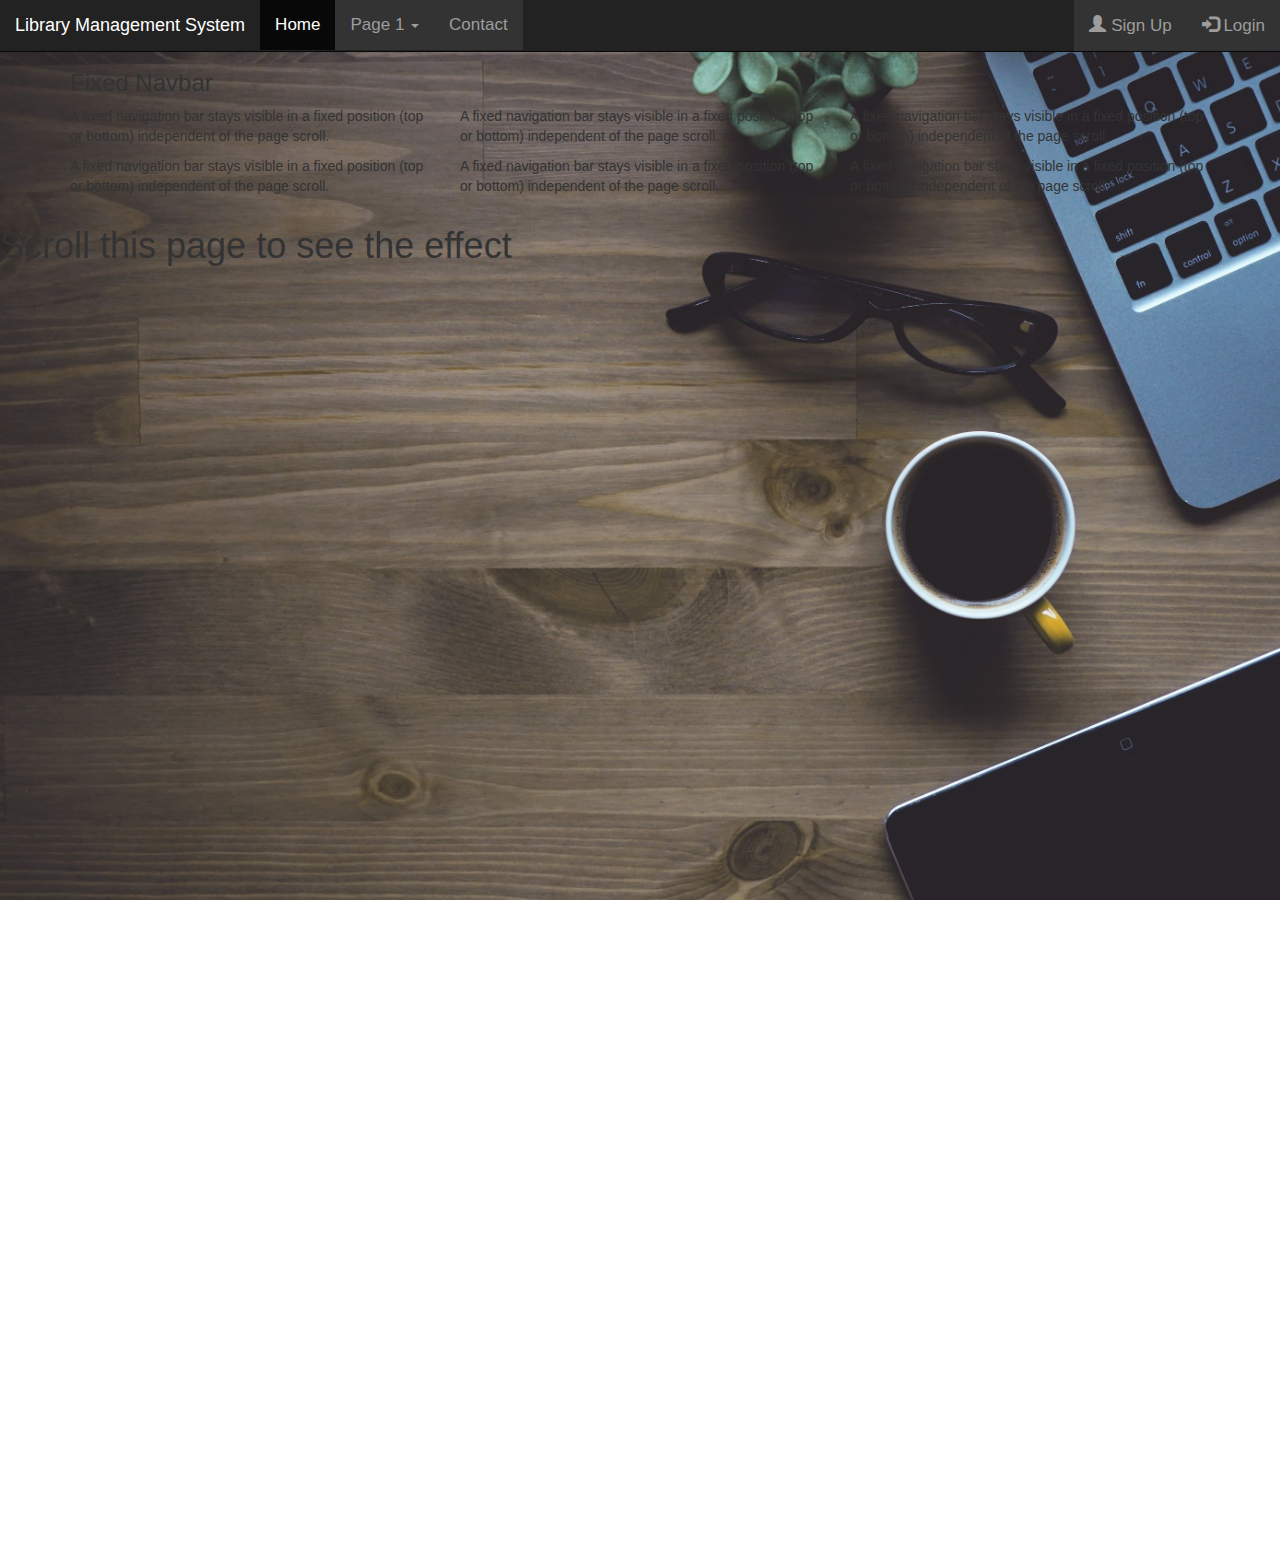
<file: index.html>
<!DOCTYPE html>
<html lang="en">
<head>
  <title></title>
  <meta charset="utf-8">
  <meta name="viewport" content="width=device-width, initial-scale=1">
  <link rel="stylesheet" href="https://maxcdn.bootstrapcdn.com/bootstrap/3.4.1/css/bootstrap.min.css">
  <script src="https://ajax.googleapis.com/ajax/libs/jquery/3.5.1/jquery.min.js"></script>
  <script src="https://maxcdn.bootstrapcdn.com/bootstrap/3.4.1/js/bootstrap.min.js"></script>
  <link rel="stylesheet" type="text/css" href="theme.css">
</head>
<body style="height: 1500px">
 <nav class=" navbar navbar-inverse navbar-fixed-top">
  <div class="container-fluid">
    <div class="navbar-header">
      <a class="navbar-brand" href="#">Library Management System</a>
    </div>
    <ul class="nav navbar-nav">
      <li class="active"><a href="#">Home</a></li>
      <li class="dropdown"><a class="dropdown-toggle" data-toggle="dropdown" href="#">Page 1 <span class="caret"></span></a>
        <ul class="dropdown-menu">
          <li><a href="#">Page 1-1</a></li>
          <li><a href="#">Page 1-2</a></li>
          <li><a href="#">Page 1-3</a></li>
        </ul>
      </li>
      <li><a href="contact.html">Contact</a></li>
    </ul>
    <ul class="nav navbar-nav navbar-right">
      <li><a href="signup.html"><span class="glyphicon glyphicon-user"></span> Sign Up</a></li>
      <li><a href="login.html"><span class="glyphicon glyphicon-log-in"></span> Login</a></li>
    </ul>
  </div>
</nav>
  
 <div class="container" style="margin-top:50px">
  <h3>Fixed Navbar</h3>
  <div class="row">
    <div class="col-md-4">
      <p>A fixed navigation bar stays visible in a fixed position (top or bottom) independent of the page scroll.</p>
      <p>A fixed navigation bar stays visible in a fixed position (top or bottom) independent of the page scroll.</p>    
    </div>
    <div class="col-md-4"> 
      <p>A fixed navigation bar stays visible in a fixed position (top or bottom) independent of the page scroll.</p>
      <p>A fixed navigation bar stays visible in a fixed position (top or bottom) independent of the page scroll.</p>
    </div>
    <div class="col-md-4"> 
      <p>A fixed navigation bar stays visible in a fixed position (top or bottom) independent of the page scroll.</p>
      <p>A fixed navigation bar stays visible in a fixed position (top or bottom) independent of the page scroll.</p> 
    </div>
  </div>
</div>

<h1>Scroll this page to see the effect</h1>

 
</body>
</html>
</file>
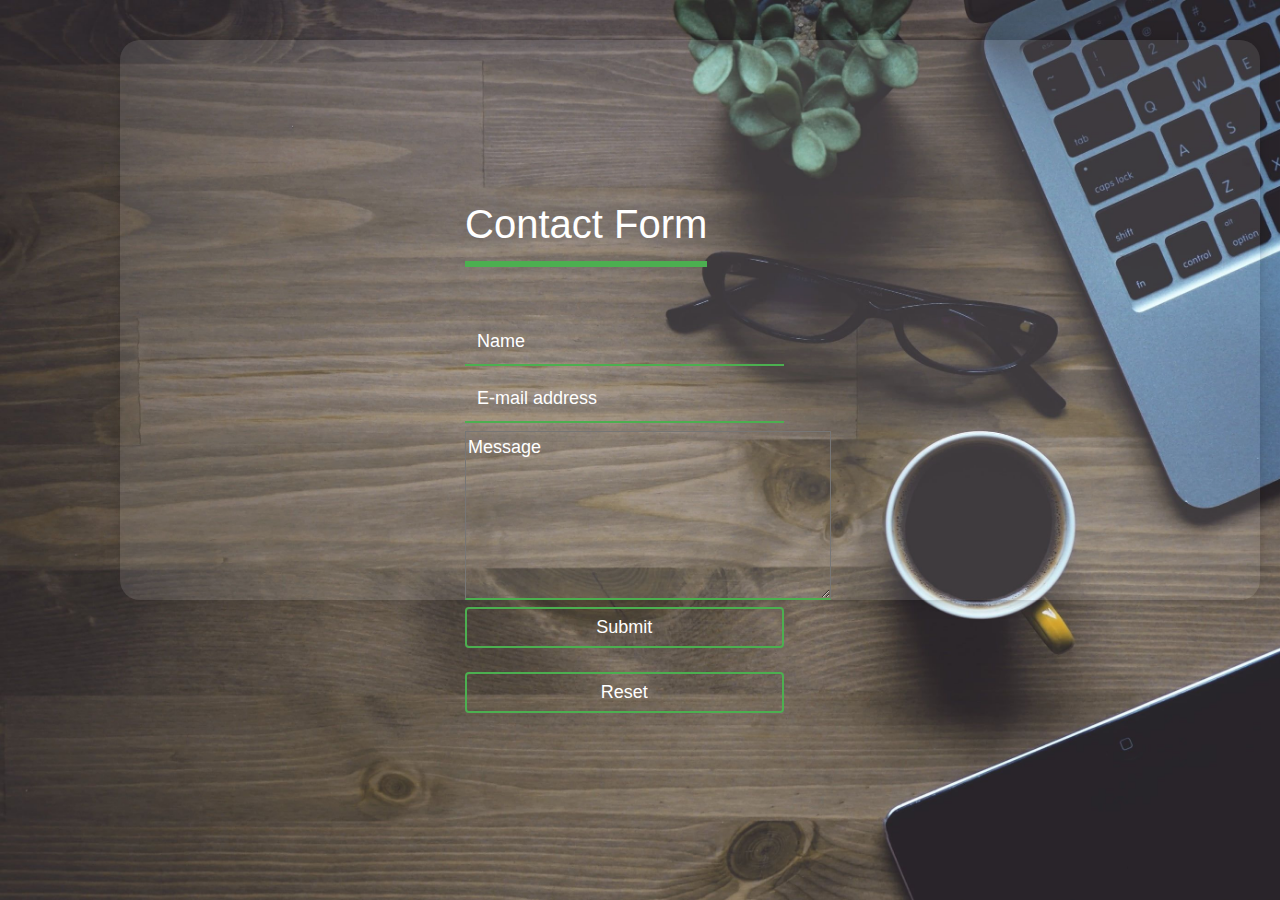
<file: contact.html>
<!DOCTYPE html>
<html>
<head>
	<title></title>
	   <link rel="stylesheet" href="https://maxcdn.bootstrapcdn.com/bootstrap/4.5.0/css/bootstrap.min.css">
	   <link rel="stylesheet" type="text/css" href="theme.css">
</head>
<body>
 <div class="container cont2">
 <div class="login-box">
		<h1 align="center">Contact Form</h1>
        <form method="post" action="contact.php">
          <div class="textbox"> 
            <input type="text" name="name" class="txt" placeholder="Name" required="">
          </div>
          <div class="textbox">
            <input type="text" name="mail" class="txt" placeholder="E-mail address" required="">
          </div>
           
            <textarea  placeholder="Message" required="" rows="6" cols="33" style=" background: transparent;font-size: 18px; border-bottom:  2px solid #4caf50;"></textarea>
          
          <input type="submit" name="send" value="Submit" class="btn" ><br><br>
          <input type="reset" name="reset" value="Reset" class="btn" >
        </form>
  </div>
  </div>
</body>
</html>
</file>
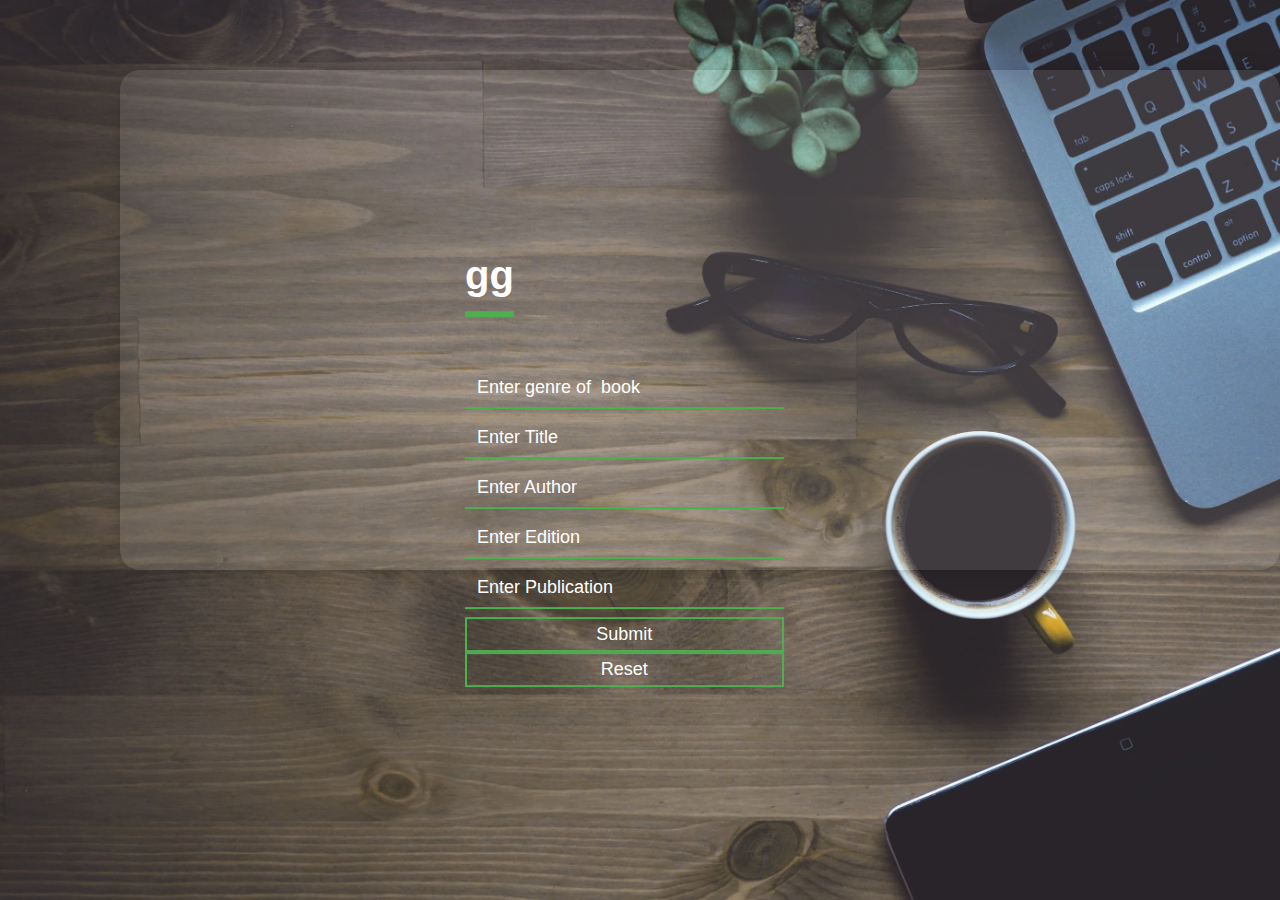
<file: EnterBooks.html>
<!DOCTYPE HTML>
<html>
<head>
	<title></title>
	<link rel="stylesheet" type="text/css" href="theme.css">
</head>
<body>
	<div class="container cont1">
    <div class="login-box">
		<h1 align="center">gg</h1>
	    <form method="post" action="bookdetail.php">
            <div class="textbox">
                <input id="" name="genre" type="text" placeholder="Enter genre of  book" required=""> 
            </div>
            <div class="textbox">
	            <input id="" type="text" name="title"  placeholder="Enter Title" required="">
            </div>
            <div class="textbox">
                <input id="" name="author" type="text" placeholder="Enter Author" required=""> 
            </div>
            <div class="textbox">
	            <input id="" type="text" name="edition"  placeholder="Enter Edition" required="">
            </div> 
            <div class="textbox">
	            <input id="" type="text" name="publication"  placeholder="Enter Publication" required="">
            </div> 
            <input type="submit" name="Submit"  class=" btn"><br>
            <input type="reset" name="Reset"   class=" btn">

    
        </form>
    </div>
  </div>
</body>
</html>
</file>
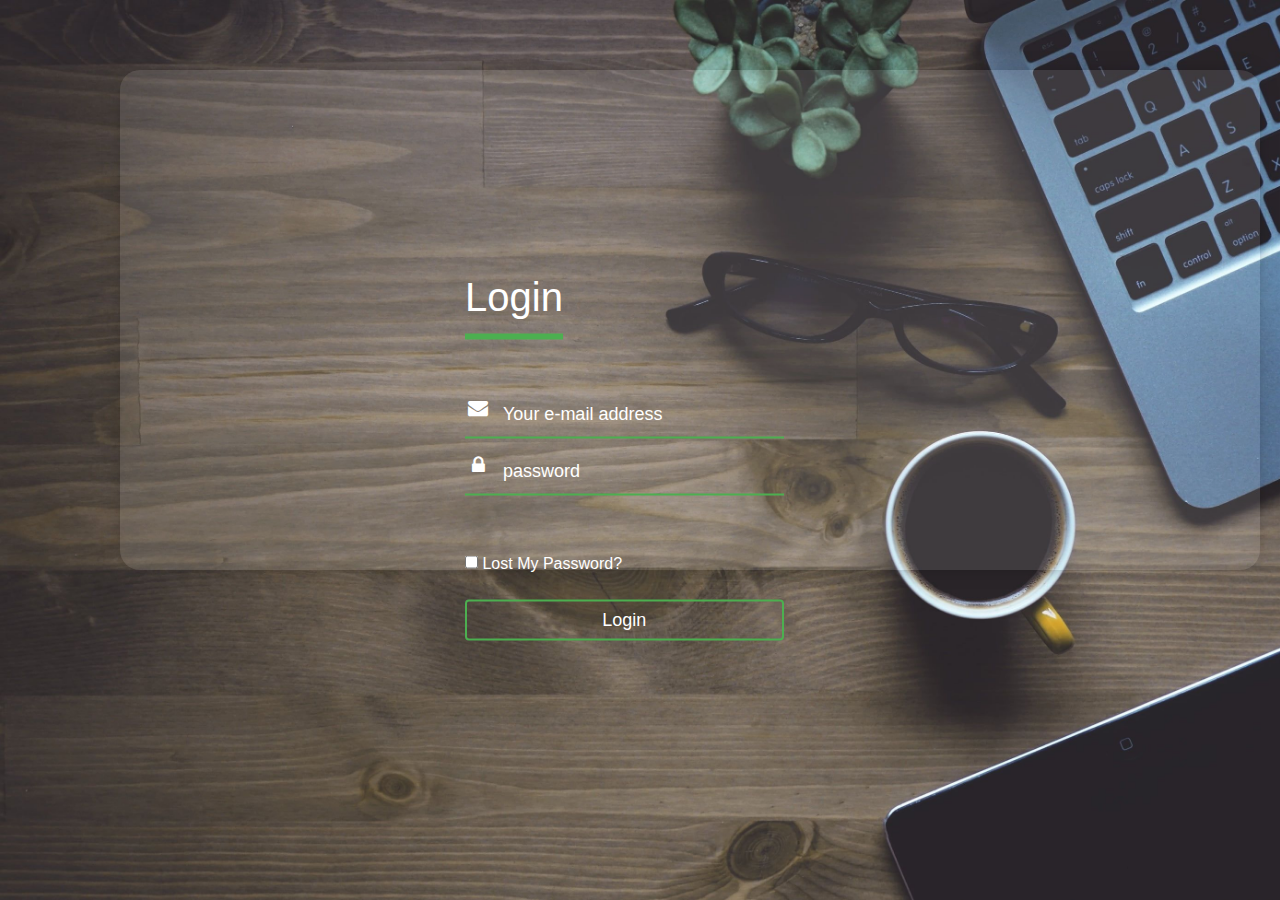
<file: login.html>
<!DOCTYPE html>
<html>
<head>
	<title></title>
	<link rel="stylesheet" href="https://maxcdn.bootstrapcdn.com/bootstrap/4.5.0/css/bootstrap.min.css">
	<link rel="stylesheet" type="text/css" href="theme.css">
</head>
<body>
  <div class="container cont1">
    <div class="login-box">
		<h1 align="center"> Login</h1>
	    <form method="post" action="login.php">
            <div class="textbox">
	            <input id="email" type="text" name="mail"  placeholder="Your e-mail address" required="">
	            <i class="fa fa-envelope" aria-hidden="true"></i>
            </div>
            <div class="textbox">
                <input id="password" name="pwd" type="password" placeholder="password" required="">
                <i class="fa fa-lock" aria-hidden="true"></i>
            </div><br><br>
            <input type="checkbox" name="lost"> Lost My Password?<br><br> 
            <input type="submit" name="sign" value="Login" class=" btn">
    
        </form>
    </div>
</div> 
</body>
</html>
</file>
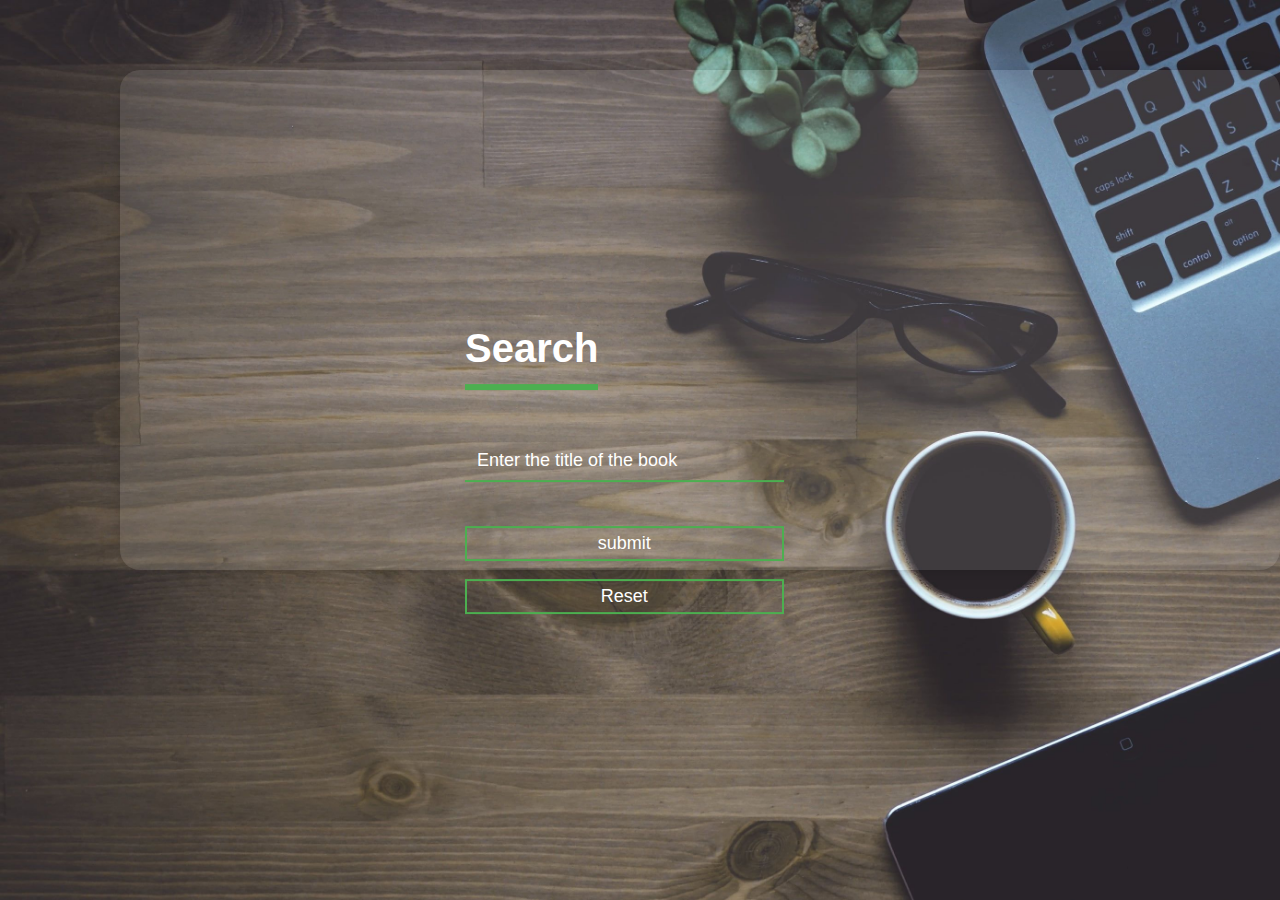
<file: search.html>
<!DOCTYPE html>
<html>
<head>
	<title></title>
	<link rel="stylesheet" type="text/css" href="theme.css">
</head>
<body>
	<div class="container cont1">
    <div class="login-box">
		<h1 align="center">Search</h1>
  <form action = "display.php" method="post">
  	<div class="textbox">
<input type="text" name="search" placeholder="Enter the title of the book ">
</div>
<br></br>
<input type="submit" value="submit" class="btn"><br><br>
<input type="reset" value="Reset" class="btn">
</form>
</div>
</div>
</body>
</html>
</file>
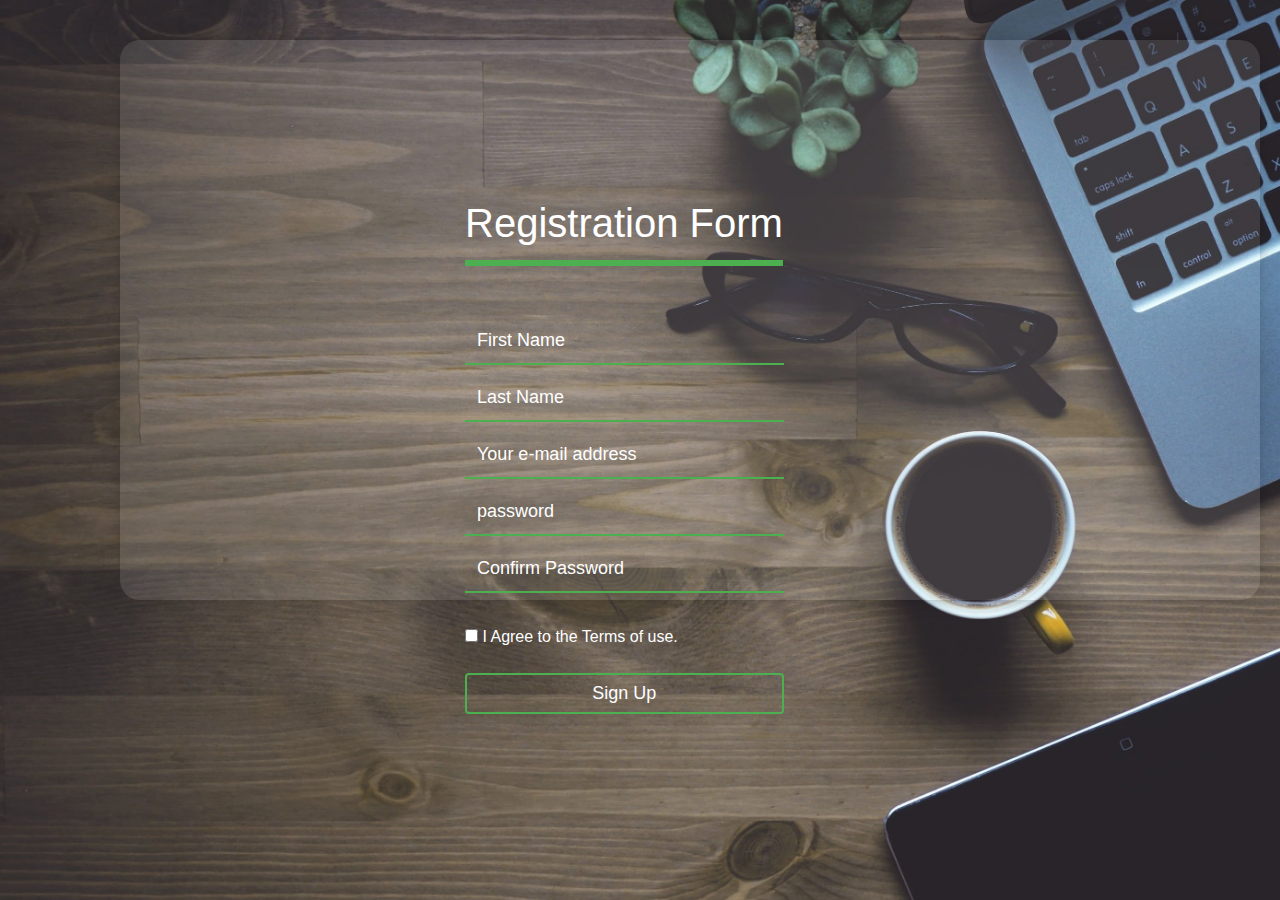
<file: signup.html>
<!DOCTYPE html>
<html>
<head>
	<title></title>
	   <link rel="stylesheet" href="https://maxcdn.bootstrapcdn.com/bootstrap/4.5.0/css/bootstrap.min.css">
	   <link rel="stylesheet" type="text/css" href="theme.css">
</head>
<body>
 <div class="container cont2">
 <div class="login-box">
		<h1 align="center">Registration Form</h1>
        <form method="post" action="signup.php">
          <div class="textbox"> 
            <input type="text" name="fname" class="txt" placeholder="First Name" required="">
          </div>
          <div class="textbox">
            <input type="text" name="lname" class="txt" placeholder="Last Name" required="">
          </div>
          <div class="textbox">
            <input id="email" type="text" name="mail" class="txt" placeholder="Your e-mail address" required="">
          </div>
          <div class="textbox">
            <input id="password" class="txt" name="pwd" type="password" placeholder="password" required="">
          </div>
          <div class="textbox">
            <input id="passconfirm" type="password" name="pwd" class="txt" placeholder="Confirm Password" required="">
          </div><br> 
          <input type="checkbox" name="agree" required=""> I Agree to the Terms of use.<br><br>	
          <input type="submit" name="sign" value="Sign Up" class="btn" >
        </form>
  </div>
  </div>
</body>
</html>
</file>
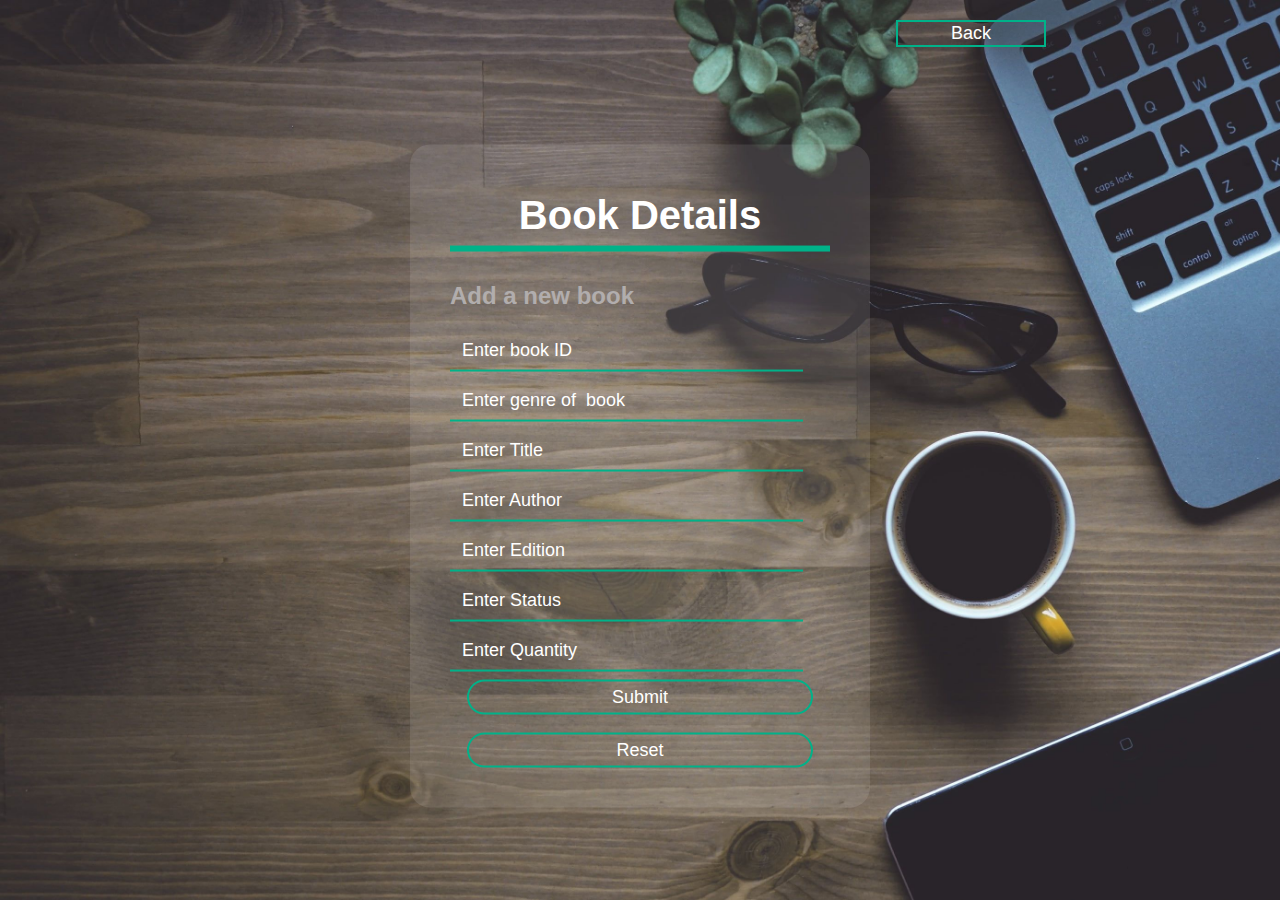
<file: newProject/EnterBooks.html>
<!DOCTYPE HTML>
<html>
<head>
	 <title>NetLibrarian.com</title>
	<link rel="stylesheet" type="text/css" href="theme1.css">
    <style>
        .btn1
          {
            width: 10%;
            background: none;
            border: 2px solid #00b289;
            color: #fff;
            padding-left: 10px;
            padding-right: 10px;
            font-size:18px;
            cursor: pointer;
          }
          .form-btn{
             position: absolute;
              left: 70%;
          } 
          h1,h2{
            font-family: Arial, Helvetica, sans-serif;
          }
    </style>
</head>
<body>
	<div class="container">
    <div class="form-btn"> 
    <form action="" method="post">
      <button class="btn1" style="margin-top: 20px;   width: 150px;" name="back"><a href="admin_books.php" style="color: #fff; text-decoration: none;">Back</a></button>
    </form>
    </div>
    <div class="login-box" style=" top: 50%;">
		<h1 align="center">Book Details</h1>
        <h2 style="color:#b1adad;">Add a new book</h2>
	    <form method="post" action="bookdetail.php">
             <div class="textbox">
                <input id="" name="book_id" type="text" placeholder="Enter book ID" required=""> 
            </div>
            <div class="textbox">
                <input id="" name="genre" type="text" placeholder="Enter genre of  book" required=""> 
            </div>
            <div class="textbox">
	            <input id="" type="text" name="title"  placeholder="Enter Title" required="">
            </div>
            <div class="textbox">
                <input id="" name="author" type="text" placeholder="Enter Author" required=""> 
            </div>
            <div class="textbox">
	            <input id="" type="text" name="edition"  placeholder="Enter Edition" required="">
            </div> 
            <div class="textbox">
	            <input id="" type="text" name="status"  placeholder="Enter Status" required="">
            </div> 
            <div class="textbox">
                <input id="" type="text" name="quantity"  placeholder="Enter Quantity" required="">
            </div> 
            <input type="submit" name="Submit"  class=" btn"><br> 
            <input type="reset" name="Reset"   class=" btn">

    
        </form>
    </div>
  </div>
</body>
</html>
</file>
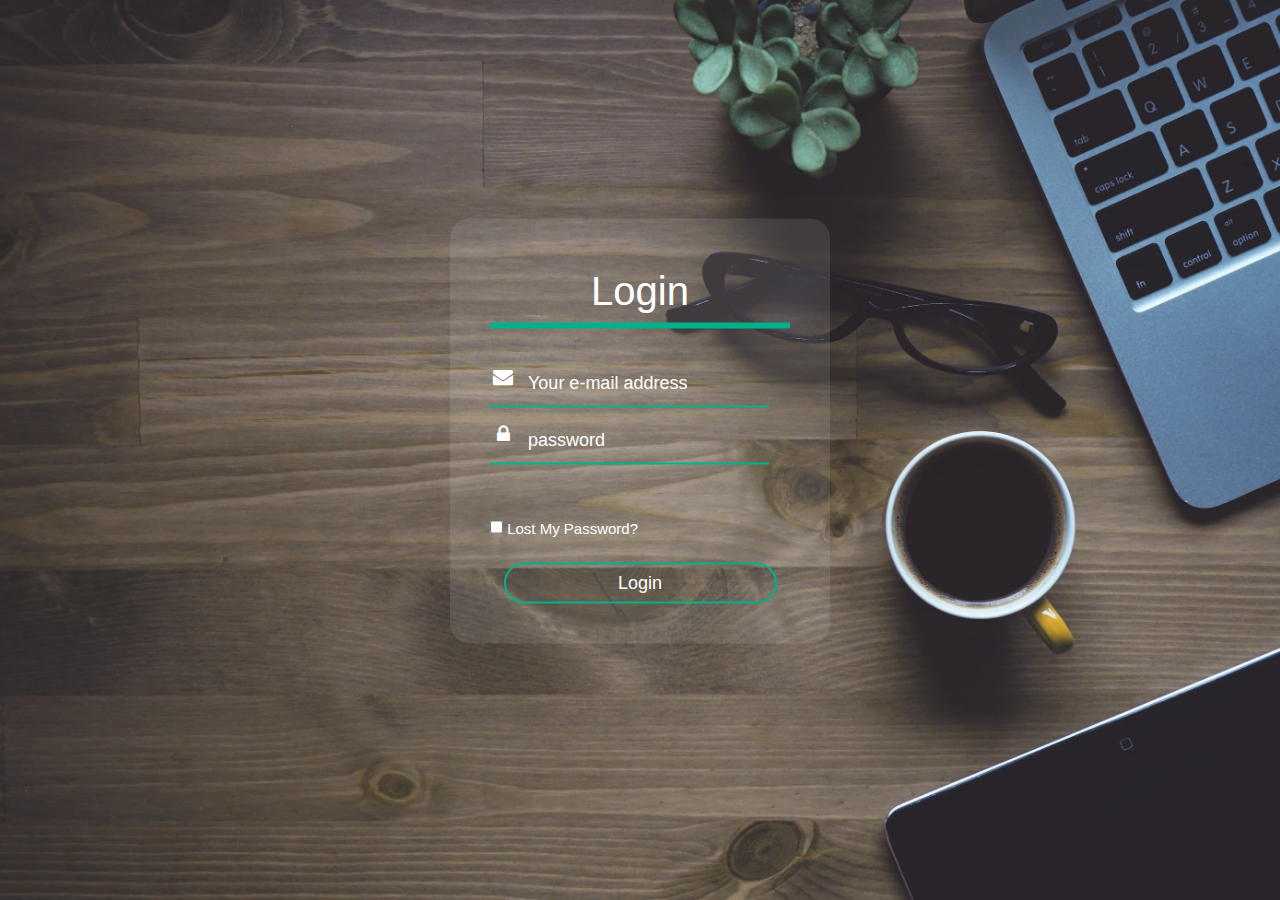
<file: newProject/login.html>
<!DOCTYPE html>
<html>
<head>
	 <title>NetLibrarian.com</title>
	<link rel="stylesheet" href="https://maxcdn.bootstrapcdn.com/bootstrap/4.5.0/css/bootstrap.min.css">
	<link rel="stylesheet" type="text/css" href="theme1.css">
     <link rel="stylesheet" href="https://www.w3schools.com/w3css/4/w3.css">
</head>
<body>
 
    <div class="login-box">
		<h1 align="center"> Login</h1>
	    <form method="post" action="login.php">
            <div class="textbox">
	            <input id="email" type="text" name="mail"  placeholder="Your e-mail address" required="">
	            <i class="fa fa-envelope" aria-hidden="true"></i>
            </div>
            <div class="textbox">
                <input id="password" name="pwd" type="password" placeholder="password" required="">
                <i class="fa fa-lock" aria-hidden="true"></i>
            </div><br><br>
            <input type="checkbox" name="lost"> Lost My Password?<br><br> 
            <input type="submit" name="sign" value="Login" class=" btn">
    
        </form>
    </div>
 
</body>
</html>
</file>
<file: theme.css>
@import "https://stackpath.bootstrapcdn.com/font-awesome/4.7.0/css/font-awesome.min.css";

body {
  background-image: url("background.jpg");
  background-repeat: no-repeat;
  background-position: center ;
  background-attachment: fixed;
  background-size: cover;
   
}

body {
  margin: 0;
  font-family: Arial, Helvetica, sans-serif;
}

 .navbar-nav {
  overflow: hidden;
  background-color: #333;
} 

.navbar-nav a {
  color: #fff;
  text-align: center;
  padding: 14px 16px;
  text-decoration: none;
  font-size: 17px;
}

img {
  border: 1px solid #hover;
  border-radius: 4px;
  padding: 5px;
}

img:hover {
  box-shadow: 0 0 2px 1px rgba(0, 140, 186, 0.5);
}



.login-box
{
 width: 350px;
 position: absolute;
 top: 50%;
 left: 50%;
 transform: translate(-50%,-50%);
 color: #fff;
}
.login-box h1
{
  float: left;
  font-size: 40px;
  border-bottom: 6px solid #4caf50;
  margin-bottom: 50px;
  padding: 13px 0;
}
.textbox
{
 width: 91%;
 overflow: hidden;
 font-size: 20px;
 padding: 8px 0;
 margin: 8px 0;
 border-bottom: 2px solid #4caf50;
}
.textbox i
{
  width: 26px;
  float: left;
  text-align: center;
}
.textbox  input
{
 border: none;
 outline: none;
 background: none;
 color: white;
 font-size: 18px;
 width: 80%;
 float: center;
 margin: 0 10px;
}
.btn
{
 width: 91%;
 background: none;
 border: 2px solid #4caf50;
 color: #fff;
 padding: 5px;
 font-size: 18px;
 cursor: pointer;
} 
::placeholder 
{
 color: #fff;
}
.cont{
  margin-top:120px;
  background-color:rgba(255,255,255,0.5);
  padding:90px;
  border-radius:20px;
  box-shadow:0px 0px 29px -15px rgba(0,0,0,0.75);
}

.cont1{
  margin-top:70px;
  margin-right: 0px;
  margin-left: 120px;
  background-color:rgba(255,255,255,0.1);
  padding:250px;
  border-radius:20px;
  box-shadow:0px 0px 29px -15px rgba(0,0,0,0.75);
}
.cont2{
  margin-top:40px;
  margin-right: 0px;
  margin-left: 120px;
  background-color:rgba(255,255,255,0.1);
  padding:280px;
  border-radius:20px;
  box-shadow:0px 0px 29px -15px rgba(0,0,0,0.75);
}
</file>
<file: newProject/theme1.css>
@import "https://stackpath.bootstrapcdn.com/font-awesome/4.7.0/css/font-awesome.min.css";

body {
  background-image: url("background.jpg");
  background-repeat: no-repeat;
  background-position: center ;
  background-attachment: fixed;
  background-size: cover;
   
}
body {
  margin: 0;
  font-family: Arial, Helvetica, sans-serif;
} 
img {
  border: 1px solid #hover;
  border-radius:  50%;
  padding: 5px;
}

img:hover {
  box-shadow: 0 0 2px 1px rgba(0, 140, 186, 0.5);
} 
.login-box
{
 width: 380px; 
 position:  absolute;
 top: 45%;
 left: 50%;
 transform: translate(-50%,-50%);
 color: #fff;
 background-color:rgba(255,255,255,0.1); 
 padding: 40px;
 border-radius:20px;
 margin: 2% auto; 
} 
.login-box h1
{
  
  font-size: 40px;
  border-bottom: 6px solid  #00b289;
  margin-bottom: 30px;
  padding: 8px 0;
  margin-top: 0px;
}
.textbox
{
 width: 93%;
 overflow: hidden;
 font-size: 20px;
 padding: 8px 0;
 margin: 8px 0;
 border-bottom: 2px solid #00b289;
}
.textbox i
{
  width: 26px;
  float: left;
  text-align: center;
}
.textbox  input
{
 border: none;
 outline: none;
 background: none;
 color: white;
 font-size: 18px;
 width: 80%;
 float: center;
 margin: 0 10px;
}
.btn
{
 width: 91%;
 background: none;
 border: 2px solid #00b289;
 color: #fff;
 padding: 5px;
 font-size: 18px;
 cursor: pointer;
 margin: auto; 
 border-radius: 30px;
 display: block;
} 
::placeholder 
{
 color: #fff;
}
</file>
